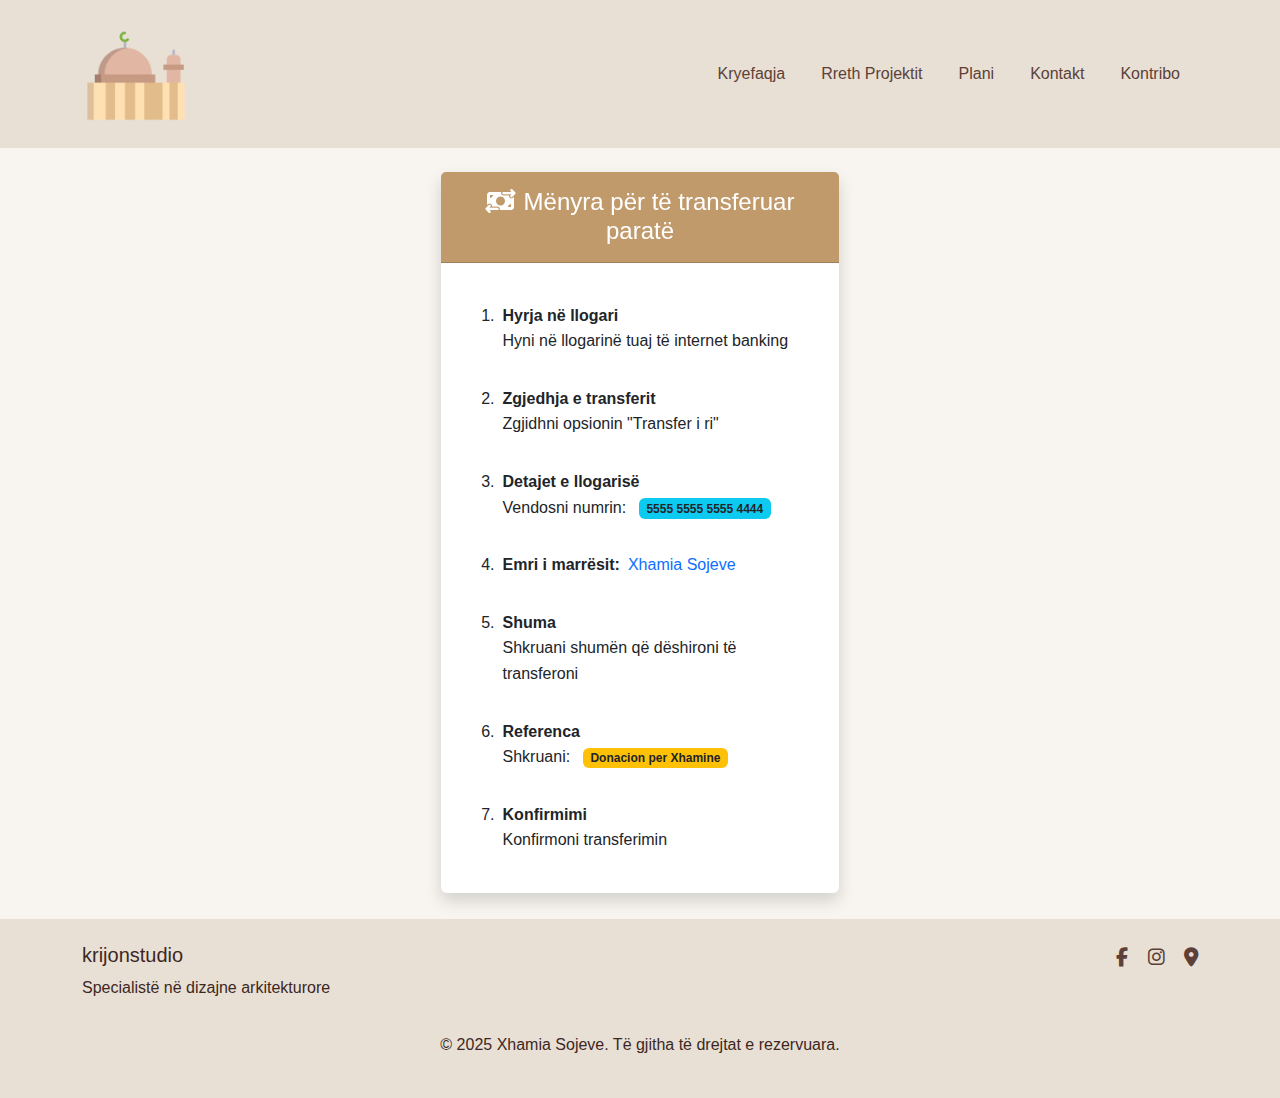
<file: xhamia/banka.html>
<!DOCTYPE html>
<html lang="sq">
<head>
    <meta charset="UTF-8">
    <meta name="viewport" content="width=device-width, initial-scale=1.0">
    <title>Si te transferojme para - Xhamia Sojeve</title>
    <link href="https://cdn.jsdelivr.net/npm/bootstrap@5.3.0/dist/css/bootstrap.min.css" rel="stylesheet">
    <link rel="stylesheet" href="https://cdnjs.cloudflare.com/ajax/libs/font-awesome/6.4.0/css/all.min.css">
    <link rel="stylesheet" href="css/style.css">
     <link rel="icon" href="img/logo.png">
</head>
<body>
    <nav class="navbar navbar-expand-lg navbar-dark">
        <div class="container">
            <a class="navbar-brand" href="index.html">
                <img src="img/logo.png" alt="" style="height: 12vh;">
            </a>
            <button class="navbar-toggler" type="button" data-bs-toggle="collapse" data-bs-target="#navbarNav">
                <span class="navbar-toggler-icon"></span>
            </button>
            <div class="collapse navbar-collapse" id="navbarNav">
                <ul class="navbar-nav ms-auto">
                    <li class="nav-item"><a class="nav-link" href="index.html">Kryefaqja</a></li>
                    <li class="nav-item"><a class="nav-link" href="about.html">Rreth Projektit</a></li>
                   <li class="nav-item"><a class="nav-link" href="design.html">Plani</a></li>
                    <li class="nav-item"><a class="nav-link" href="contact.html">Kontakt</a></li>
                    <li class="nav-item"><a class="nav-link " href="pagesat.html">Kontribo</a></li>
                </ul>
            </div>
        </div>
    </nav>

    <div class="bank-details mt-4">
<div class="bank-details mt-4">
    <div class="row justify-content-center">
        <div class="col-lg-8 col-xl-6">
            <div class="card shadow border-0">
                <div class="card-header   text-white text-center py-3">
                    <h4 class="mb-0">
                        <i class="fas fa-money-bill-transfer me-2"></i>Mënyra për të transferuar paratë
                    </h4>
                </div>
                <div class="card-body p-4">
                    <ol class="list-group list-group-numbered list-group-flush">
                        <li class="list-group-item d-flex border-0 py-3">
                            <div class="ms-2 me-auto">
                                <div class="fw-bold">Hyrja në llogari</div>
                                <div>Hyni në llogarinë tuaj të internet banking</div>
                            </div>
                        </li>
                        <li class="list-group-item d-flex border-0 py-3">
                            <div class="ms-2 me-auto">
                                <div class="fw-bold">Zgjedhja e transferit</div>
                                <div>Zgjidhni opsionin "Transfer i ri"</div>
                            </div>
                        </li>
                        <li class="list-group-item d-flex border-0 py-3">
                            <div class="ms-2 me-auto">
                                <div class="fw-bold">Detajet e llogarisë</div>
                                <div>
                                    Vendosni numrin: 
                                    <span class="badge bg-info text-dark ms-2">5555 5555 5555 4444</span>
                                </div>
                            </div>
                        </li>
                        <li class="list-group-item d-flex border-0 py-3">
                            <div class="ms-2 me-auto d-flex align-items-center">
                                <div class="fw-bold">Emri i marrësit:</div>
                                <span class="text-primary ms-2">Xhamia Sojeve</span>
                            </div>
                        </li>
                        <li class="list-group-item d-flex border-0 py-3">
                            <div class="ms-2 me-auto">
                                <div class="fw-bold">Shuma</div>
                                <div>Shkruani shumën që dëshironi të transferoni</div>
                            </div>
                        </li>
                        <li class="list-group-item d-flex border-0 py-3">
                            <div class="ms-2 me-auto">
                                <div class="fw-bold">Referenca</div>
                                <div>
                                    Shkruani: 
                                    <span class="badge bg-warning text-dark ms-2">Donacion per Xhamine</span>
                                </div>
                            </div>
                        </li>
                        <li class="list-group-item d-flex border-0 py-3">
                            <div class="ms-2 me-auto">
                                <div class="fw-bold">Konfirmimi</div>
                                <div>Konfirmoni transferimin</div>
                            </div>
                        </li>
                    </ol>

                    
                    </div>
                    </div>
            </div>
        </div>
    </div>
</div>
<br>
   <footer class="py-4">
        <div class="container">
            <div class="row">
                <div class="col-md-6">
                    <h5>krijonstudio</h5>
                    <p>Specialistë në dizajne arkitekturore</p>
                </div>
                <div class="col-md-6 text-md-end">
                    <a href="https://www.facebook.com/KRIJONstudio" target="_blank" class="social-icon"><i class="fab fa-facebook-f"></i></a>
                    <a href="https://www.instagram.com/krijonstudio"  target="_blank" class="social-icon"><i class="fab fa-instagram"></i></a>
                    <a href="https://www.google.com/maps/search/Rruga+B,+Kompleksi+%22Residio%22-Hyrja+A,+Pristina+10000/@42.6515286,21.1680013,4689m/data=!3m1!1e3?entry=ttu&g_ep=EgoyMDI1MDUyOC4wIKXMDSoASAFQAw%3D%3D" target="_blank" class="social-icon"><i class="fas fa-map-marker-alt"></i></a>
                </div>
            </div>
            <div class="text-center pt-3">
                <p>&copy; 2025 Xhamia Sojeve. Të gjitha të drejtat e rezervuara.</p>
            </div>
        </div>
    </footer>
    <script src="https://code.jquery.com/jquery-3.6.0.min.js"></script>
    <script src="https://cdn.jsdelivr.net/npm/bootstrap@5.3.0/dist/js/bootstrap.bundle.min.js"></script>
    <script src="js/script.js"></script>
</body>
</html>
</file>
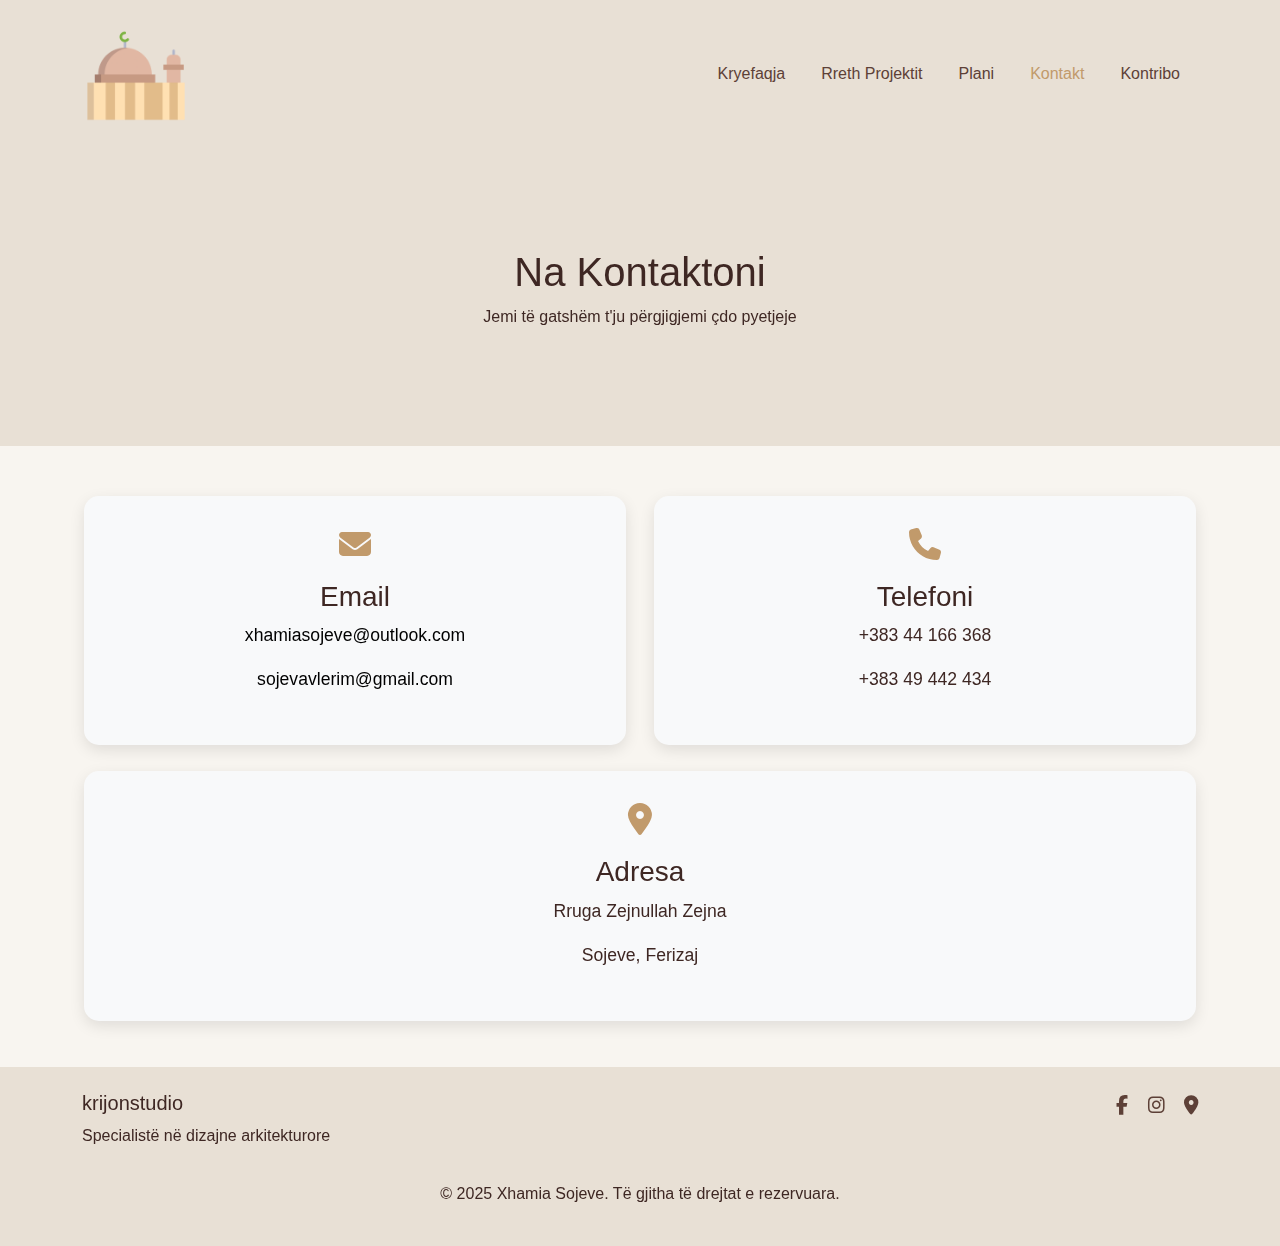
<file: xhamia/contact.html>
<!DOCTYPE html>
<html lang="sq">
<head>
    <meta charset="UTF-8">
    <meta name="viewport" content="width=device-width, initial-scale=1.0">
    <title>Kontakt - Xhamia Sojeve</title>
    <link href="https://cdn.jsdelivr.net/npm/bootstrap@5.3.0/dist/css/bootstrap.min.css" rel="stylesheet">
    <link rel="stylesheet" href="https://cdnjs.cloudflare.com/ajax/libs/font-awesome/6.4.0/css/all.min.css">
    <link rel="stylesheet" href="css/style.css">
     <link rel="icon" href="img/logo.png">
</head>
<body>
    <nav class="navbar navbar-expand-lg navbar-dark">
        <div class="container">
            <a class="navbar-brand" href="index.html">
                <img src="img/logo.png" alt="" style="height: 12vh;">
            </a>
            <button class="navbar-toggler" type="button" data-bs-toggle="collapse" data-bs-target="#navbarNav">
                <span class="navbar-toggler-icon"></span>
            </button>
            <div class="collapse navbar-collapse" id="navbarNav">
                <ul class="navbar-nav ms-auto">
                    <li class="nav-item"><a class="nav-link" href="index.html">Kryefaqja</a></li>
                    <li class="nav-item"><a class="nav-link" href="about.html">Rreth Projektit</a></li>
                   <li class="nav-item"><a class="nav-link" href="design.html">Plani</a></li>
                    <li class="nav-item"><a class="nav-link active" href="contact.html">Kontakt</a></li>
                    <li class="nav-item"><a class="nav-link" href="pagesat.html">Kontribo</a></li>
                </ul>
            </div>
        </div>
    </nav>

    <section class="page-header">
        <div class="container">
            <h1>Na Kontaktoni</h1>
            <p>Jemi të gatshëm t'ju përgjigjemi çdo pyetjeje</p>
        </div>
    </section>

    <section class="contact-info py-5">
        <div class="container">
            <div class="row">
                <div class="col-md-6">
                    <div class="contact-box">
                        <i class="fas fa-envelope"></i>
                        <h3>Email</h3>
                        <p><a href="mailto:xhamiasojeve@outlook.com" style="text-decoration: none; color:black;">xhamiasojeve@outlook.com</a></p>  
                        <p><a href="mailto:sojevavlerim@gmail.com" style="text-decoration: none; color:black;">sojevavlerim@gmail.com</a></p>
                    </div>
                </div>
               
                <div class="col-md-6">
                    <div class="contact-box">
                        <i class="fas fa-phone"></i>
                        <h3>Telefoni</h3>
                        <p>+383 44 166 368</p>
                        <p>+383 49 442 434</p  >
                    </div>
                </div>
            </div>
             <br>
            <div class="row">
                <div class="col-md-12">
                    <div class="contact-box">
                        <i class="fas fa-map-marker-alt"></i>
                        <h3>Adresa</h3>
                        <p>Rruga Zejnullah Zejna</p>
                        <p>Sojeve, Ferizaj</p>
                    </div>
                </div>
                
              
    
            </div>
        </div>
    </section>

   <footer class="py-4">
        <div class="container">
            <div class="row">
                <div class="col-md-6">
                    <h5>krijonstudio</h5>
                    <p>Specialistë në dizajne arkitekturore</p>
                </div>
                <div class="col-md-6 text-md-end">
                    <a href="https://www.facebook.com/KRIJONstudio" target="_blank" class="social-icon"><i class="fab fa-facebook-f"></i></a>
                    <a href="https://www.instagram.com/krijonstudio"  target="_blank" class="social-icon"><i class="fab fa-instagram"></i></a>
                    <a href="https://www.google.com/maps/search/Rruga+B,+Kompleksi+%22Residio%22-Hyrja+A,+Pristina+10000/@42.6515286,21.1680013,4689m/data=!3m1!1e3?entry=ttu&g_ep=EgoyMDI1MDUyOC4wIKXMDSoASAFQAw%3D%3D" target="_blank" class="social-icon"><i class="fas fa-map-marker-alt"></i></a>
                </div>
            </div>
            <div class="text-center pt-3">
                <p>&copy; 2025 Xhamia Sojeve. Të gjitha të drejtat e rezervuara.</p>
            </div>
        </div>
    </footer>
    <script src="https://code.jquery.com/jquery-3.6.0.min.js"></script>
    <script src="https://cdn.jsdelivr.net/npm/bootstrap@5.3.0/dist/js/bootstrap.bundle.min.js"></script>
    <script src="js/script.js"></script>
</body>
</html>
</file>
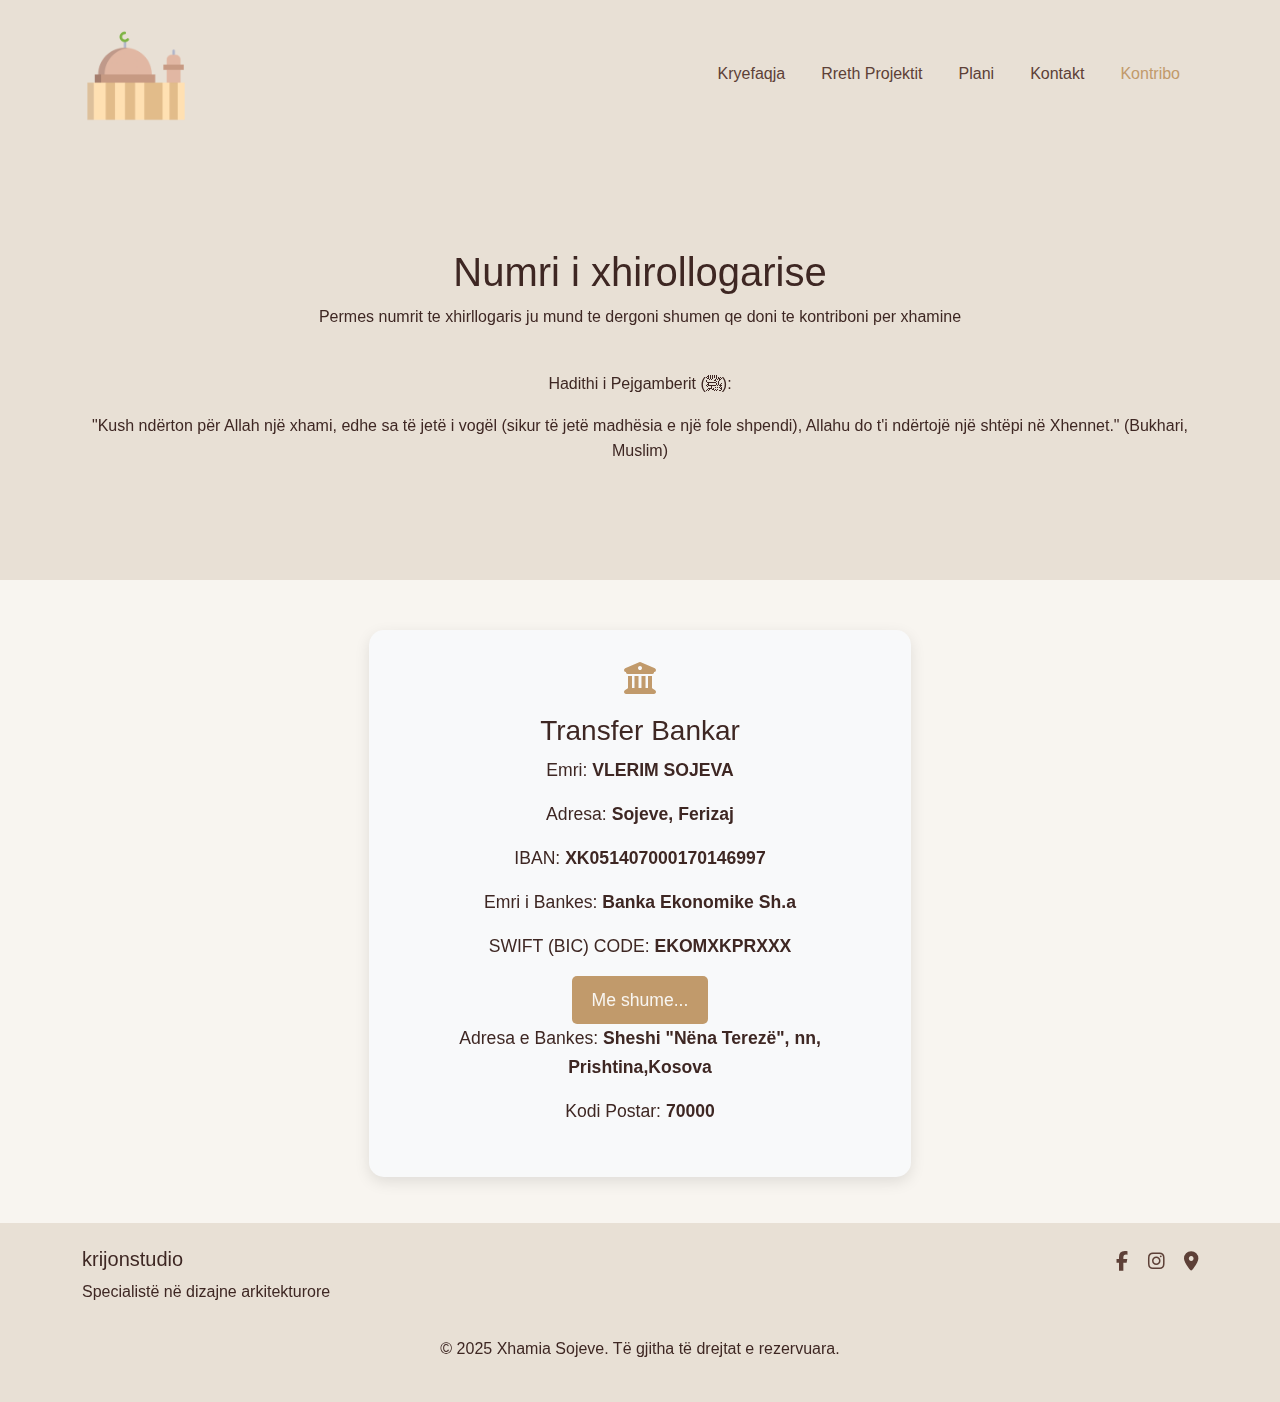
<file: xhamia/pagesat.html>
<!DOCTYPE html>
<html lang="sq">
<head>
    <meta charset="UTF-8">
    <meta name="viewport" content="width=device-width, initial-scale=1.0">
    <title>Pagesat - Xhamia Sojeve</title>
    <link href="https://cdn.jsdelivr.net/npm/bootstrap@5.3.0/dist/css/bootstrap.min.css" rel="stylesheet">
    <link rel="stylesheet" href="https://cdnjs.cloudflare.com/ajax/libs/font-awesome/6.4.0/css/all.min.css">
    <link rel="stylesheet" href="css/style.css">
     <link rel="icon" href="img/logo.png">
</head>
<body>
    <nav class="navbar navbar-expand-lg navbar-dark">
        <div class="container">
            <a class="navbar-brand" href="index.html">
                <img src="img/logo.png" alt="" style="height: 12vh;">
            </a>
            <button class="navbar-toggler" type="button" data-bs-toggle="collapse" data-bs-target="#navbarNav">
                <span class="navbar-toggler-icon"></span>
            </button>
            <div class="collapse navbar-collapse" id="navbarNav">
                <ul class="navbar-nav ms-auto">
                    <li class="nav-item"><a class="nav-link" href="index.html">Kryefaqja</a></li>
                    <li class="nav-item"><a class="nav-link" href="about.html">Rreth Projektit</a></li>
                   <li class="nav-item"><a class="nav-link" href="design.html">Plani</a></li>
                    <li class="nav-item"><a class="nav-link" href="contact.html">Kontakt</a></li>
                    <li class="nav-item"><a class="nav-link active" href="pagesat.html">Kontribo</a></li>
                </ul>
            </div>
        </div>
    </nav>

    <section class="page-header">
        <div class="container">
            <h1>Numri i xhirollogarise</h1>
            <p>Permes numrit te xhirllogaris ju mund te dergoni shumen qe doni te kontriboni per xhamine</p>
        </div>
    <br>
        <div class="container">
            <p>Hadithi i Pejgamberit (ﷺ):</p>
            <p>"Kush ndërton për Allah një xhami, edhe sa të jetë i vogël (sikur të jetë madhësia e një fole shpendi), Allahu do t'i ndërtojë një shtëpi në Xhennet."
(Bukhari, Muslim)</p>
        </div>
    </section>
 <section class="contact-info py-5">
        <div class="container">
            <div class="row justify-content-center">
                <div class="col-lg-6 col-md-8 col-10">   
                    <div class="contact-box text-center">
                        <i class="fas fa-bank fa-2x bank-icon"></i> 
                        <h3>Transfer Bankar</h3>
                        <p>Emri: <strong>VLERIM SOJEVA</strong></p>
                        <p>Adresa: <strong>Sojeve, Ferizaj</strong></p>
                        <p>IBAN: <strong>XK051407000170146997</strong></p>
                        <p>Emri i Bankes: <strong>Banka Ekonomike Sh.a</strong></p>
                        <p>SWIFT (BIC) CODE: <strong>EKOMXKPRXXX</strong></p>
                        <button id="toggleButton" class="more">Me shume...</button>
                        <div id="bankTable"></div>
                        <p>Adresa e Bankes: <strong>Sheshi "Nëna Terezë", nn, Prishtina,Kosova</strong></p>
                        <p>Kodi Postar: <strong>70000</strong></p>
                    </div>
                </div>
            </div>
        </div>
    </section>

   <footer class="py-4">
        <div class="container">
            <div class="row">
                <div class="col-md-6">
                    <h5>krijonstudio</h5>
                    <p>Specialistë në dizajne arkitekturore</p>
                </div>
                <div class="col-md-6 text-md-end">
                    <a href="https://www.facebook.com/KRIJONstudio" target="_blank" class="social-icon"><i class="fab fa-facebook-f"></i></a>
                    <a href="https://www.instagram.com/krijonstudio"  target="_blank" class="social-icon"><i class="fab fa-instagram"></i></a>
                    <a href="https://www.google.com/maps/search/Rruga+B,+Kompleksi+%22Residio%22-Hyrja+A,+Pristina+10000/@42.6515286,21.1680013,4689m/data=!3m1!1e3?entry=ttu&g_ep=EgoyMDI1MDUyOC4wIKXMDSoASAFQAw%3D%3D" target="_blank" class="social-icon"><i class="fas fa-map-marker-alt"></i></a>
                </div>
            </div>
            <div class="text-center pt-3">
                <p>&copy; 2025 Xhamia Sojeve. Të gjitha të drejtat e rezervuara.</p>
            </div>
        </div>
    </footer>
    <script src="https://code.jquery.com/jquery-3.6.0.min.js"></script>
    <script src="https://cdn.jsdelivr.net/npm/bootstrap@5.3.0/dist/js/bootstrap.bundle.min.js"></script>
    <script src="js/script.js"></script>
</body>
</html>
</file>
<file: xhamia/css/style.css>
:root {
    --dark-bg: #f8f5f0;          
    --dark-secondary: #e8e0d5; 
    --accent-blue: #c19a6b;     
    --light-blue: #5d4037;     
    --text-color: #3e2723;      
    --gold-accent: #d4af37;     
    --arabesque-red: #8b2e16;
}

body {
    font-family: 'Segoe UI', Tahoma, Geneva, Verdana, sans-serif;
    background-color: var(--dark-bg);
    color: var(--text-color);
    line-height: 1.6;
    position: sticky;
    top: 0;
    z-index: 1020;
    user-select: var(--arabesque-red);
}

.navbar {
    background-color: var(--dark-secondary) !important;
    padding: 15px 0;
    position: sticky;
    top: 0pc;
    z-index: 10;
}

.logo-text {
    font-weight: 700;
    font-size: 1.5rem;
    color: var(--accent-blue);
}

.nav-link {
    color: var(--light-blue) !important;
    margin: 0 10px;
    font-weight: 500;
    transition: color 0.3s;
    
}
::selection {
  background: var(--arabesque-red);  
  color: var(--dark-bg);      
}
.nav-link:hover, .nav-link.active {
    color: var(--accent-blue) !important;
}
 
.hero {
    position: relative;
    height: 50vh; 
    min-height: 300px;  
    display: flex;
    align-items: center;
    justify-content: center;
    text-align: center;
    overflow: hidden;
}

.hero img {
    position: absolute;
    top: 0;
    left: 0;
    width: 100%;
    height: 100%;
    object-fit: cover;
    z-index: -1;
    opacity: 0.4;
}

.hero-content {
    padding: 20px;
    width: 100%;
}

.hero h1 {
    font-size: 2.5rem;  
    margin-bottom: 15px;
    font-weight: 700;
}

.hero p {  
    font-size: 1.25rem;  
    margin-bottom: 25px;
}

.hero-buttons {
    display: flex;
    flex-direction: column;
    gap: 10px;
    align-items: center;
}
 
@media (min-width: 768px) {
    .hero-buttons {
        flex-direction: row;
        justify-content: center;
    }
}

.btn-primary {
    background-color: var(--accent-blue);
    border: none;
    color: var(--dark-bg);
    padding: 12px 30px;
    font-weight: 600;
    transition: all 0.3s;
}

.btn-primary:hover {
    background-color: transparent;
    border: 1px solid var(--accent-blue);
    color: var(--accent-blue);
}
.features{
    background-color: var(--dark-bg);
}
.feature-box {
    
     opacity: 0;
  animation: fadeIn 1.5s ease-in forwards;
    background-color: var(--dark-secondary);
    padding: 30px;
    border-radius: 10px;
    height: 100%;
    transition: transform 0.3s;
    margin: 10px 0px;
     animation-timeline: view();
  animation-range: entry;
}

.feature-box:hover {
    transform: translateY(-10px);
}

.feature-box i {
    font-size: 2.5rem;
    color: var(--accent-blue);
    margin-bottom: 20px;
}

.page-header {
    padding: 100px 0;
    text-align: center;
    background-color: var(--dark-secondary);
}

.design-card {
    background-color: var(--dark-secondary);
    border-radius: 10px;
    overflow: hidden;
    transition: transform 0.3s;
    margin-bottom: 20px;
     opacity: 0;
  transform: translateX(-50px);
  animation: slideIn linear both;
  animation-timeline: view();
  animation-range: entry 0% cover 30%;
}

.design-card:hover {
    transform: translateY(-10px);
}
.design-card a{
    text-decoration: none;
}
.design-info, .design-info a {
    padding: 20px;
    text-decoration: none;
    color: var(--accent-blue);
}

.contact-box {
    background-color: var(--dark-secondary);
    padding: 30px;
    border-radius: 10px;
    height: 100%;
    text-align: center;
}

.contact-box i {
    font-size: 2rem;
    color: var(--accent-blue);
    margin-bottom: 20px;
}

.social-icon {
    color: var(--light-blue);
    margin-left: 15px;
    font-size: 1.2rem;
    transition: color 0.3s;
}

.social-icon:hover {
    color: var(--accent-blue);
}

footer {
    background-color: var(--dark-secondary);
}
 
#splash-screen {
    background-color: var(--dark-bg);
  transition: transform 0.5s ease-in-out;
}

.splash-logo {
  max-width: min(300px, 80vw);
  animation: pulse 1s infinite alternate;
}

@keyframes pulse {
  from { transform: scale(1); }
  to { transform: scale(1.05); }
}

.slide-out {
  transform: translateX(-100%);
}   
.small-carousel {
    background-color: transparent;
    width: 1300px;
    border-radius: 10px;
    max-width: 100%;
    margin: 0 auto;
    overflow: hidden;
    box-shadow: 0 4px 8px rgba(0,0,0,0.1);
}

.small-carousel .carousel-item {
    width: 100%;
    height: 750px;
    transition: transform 0.5s ease;
}

.small-carousel .carousel-item img {
    width: 100%;
    height: 100%;
    object-fit: cover;
    border-radius: 10px;
}
.carousel-control-prev, .carousel-control-next {
    margin: -50px;
}
@media (max-width: 1400px) {
    .small-carousel {
        width: 100%;
        padding: 0 15px;
        box-sizing: border-box;
    }
    
    .small-carousel .carousel-item {
        height: 400px;
    }
}

@media (max-width: 768px) {
    .small-carousel .carousel-item {
        height: 300px;
    }
}
         
        .carousel-control-prev, .carousel-control-next {
            
                       margin: 0;
            border-radius: 10px;
        }
@media (max-width: 768px) {
    .hero h1 {
        font-size: 2.2rem;
    }
    
    .hero p {
        font-size: 1rem;
    }
}
@media (max-width: 500px) {
    .hero h1 {
        font-size: 1.5rem;
    }
    
    .hero p {
        font-size: 0.8rem;
    }
    .hero  {
        height: 55vh;
    }
}
::-webkit-scrollbar{
    display: none;
}

@keyframes fadeIn {
  from { opacity: 0;
    padding-top: 20px;
}
  to { opacity: 1;

padding-top: 20px;}
}
@keyframes slideIn {
  to {
    opacity: 1;
    transform: translateX(0);
  }
}
.contact-info {
            font-family: 'Arial', sans-serif;
        }
        
        .contact-box {
            background: #f8f9fa;
            border-radius: 15px;
            box-shadow: 0 5px 15px rgba(0,0,0,0.1);
            transition: transform 0.3s ease;
            position: relative; 
             margin: 2px;
            padding: 2rem;
            font-size: 1.1rem;
        }
        
        .contact-box:hover {
            transform: translateY(-5px);
        }
        
       
        .cloud-logo {
            position: absolute;
            bottom:-30px;
            right: -15px;
            width: 90px;
            height: 70px;
            animation: float 3s ease-in-out infinite;
            z-index: 10; 
        }
        
        .cloud-body {
            background: white;
            border-radius: 50px;
            height: 50px;
            width: 90px;
            position: relative;
            box-shadow: 0 2px 10px rgba(0,0,0,0.1);
        }
        
        .cloud-circle-1 {
            background: white;
            border-radius: 50%;
            height: 45px;
            width: 45px;
            position: absolute;
            left: 8px;
            top: -20px;
        }
        
        .cloud-circle-2 {
            background: white;
            border-radius: 50%;
            height: 35px;
            width: 35px;
            position: absolute;
            right: 8px;
            top: -15px;
        }
        
        .cloud-text {
            position: absolute;
            top: 50%;
            left: 50%;
            transform: translate(-50%, -50%);
            font-weight: bold;
            font-size: 0.65rem;
            color: #2c3e50;
            width: 100%;
            text-align: center;
            padding: 0 5px;
        }
        
        .cloud-icon {
            position: absolute;
            bottom: 5px;
            right:-4px;
            background  : transparent;
            color: white;
            border-radius: 50%;
            width: 22px;
            height: 22px;
            display: flex;
            align-items: center;
            justify-content: center;
            font-size: 0.7rem;
            
        }
        
        
        @keyframes float {
            0%, 100% {
                transform: translateY(0);
            }
            50% {
                transform: translateY(-5px);
            }
        }
        
      
        .bank-icon {
             
            margin-bottom: 1rem;
        }
        
      
        @media (max-width: 768px) {
            .cloud-logo {
                width: 70px;
                height: 55px;
                bottom: 10px;
                right: 10px;
            }
            
            .cloud-body {
                height: 40px;
                width: 70px;
            }
            
            .cloud-circle-1 {
                height: 35px;
                width: 35px;
                top: -15px;
            }
            
            .cloud-circle-2 {
                height: 25px;
                width: 25px;
                top: -10px;
            }
            
            .cloud-text {
                font-size: 0.55rem;
            }
            
            .cloud-icon {
                width: 18px;
                height: 18px;
                font-size: 0.6rem;
            }
        }
        .card-header{
            background-color: var(--accent-blue);
        } 
        .list-group-item i{
            color: var(--accent-blue);
        }
        .bank-details{
            margin: 0 10%;
        }
        table {
            width: 100%;
            border-collapse: collapse;
            margin-bottom: 30px;
            box-shadow: 0 2px 5px rgba(0,0,0,0.1);
        }
        
        th, td {
            padding: 12px 15px;
            text-align: left;
            border-bottom: 1px solid #ddd;
        }
        
        th {
            background-color: var(--accent-blue);
            color: white;
            font-weight: bold;
        }
        
        tr:nth-child(even) {
            background-color: #f8f9fa;
        }
        
        tr:hover {
            background-color: #e9f7fe;
        }
        
        .country-cell {
            text-transform: uppercase;
            font-weight: bold;
        }
         #bankTable {
            display: none;  
            margin-top: 20px;
        }
        .more{
            border-radius: 5px;
            background-color: var(--accent-blue);
            color: var(--dark-bg);
            border: none    ;
            padding: 10px 20px;
        }
</file>
